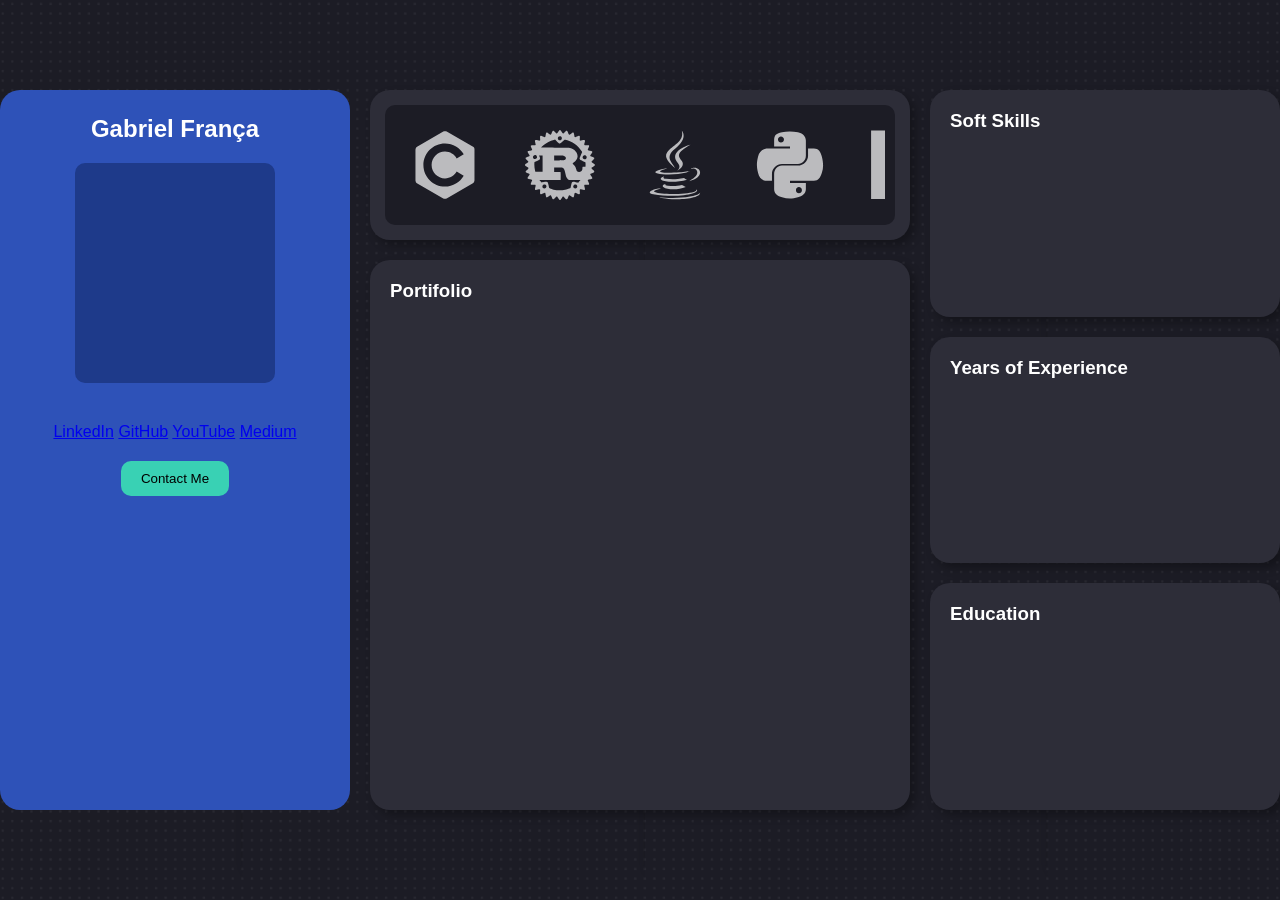
<file: index.html>
<!DOCTYPE html>
<html lang="pt-BR">
<head>
    <meta charset="UTF-8">
    <meta name="viewport" content="width=device-width, initial-scale=1.0">
    <title>Portfolio</title>
    <link rel="stylesheet" href="css/style.css">
</head>

<body>
    <div class="container">

        <!-- LEFT PANEL -->
        <aside class="profile">
            <h1>Gabriel França</h1>

            <div class="profile-image"></div>
            
            <span class="profile-info"></span>

            <div class="social-media">
                <a href="#">LinkedIn</a>
                <a href="#">GitHub</a>
                <a href="#">YouTube</a>
                <a href="#">Medium</a>
            </div>

            <button class="contact">Contact Me</button>
        </aside>

        <!-- CENTER PANEL -->
        <main class="main">
            <section class="skills card">
                <div class="icon-box">
                    <div class="skills-marquee">
                        <div class="skills-track">
                            <img src="/assets/icons/c.svg">
                            <img src="/assets/icons/rust.svg">
                            <img src="/assets/icons/java.svg">
                            <img src="/assets/icons/python.svg">
                            <img src="/assets/icons/javascript.svg">
                            <img src="/assets/icons/html5.svg">
                            <img src="/assets/icons/css3.svg">
                            <img src="/assets/icons/c.svg">
                            <img src="/assets/icons/rust.svg">
                            <img src="/assets/icons/java.svg">
                            <img src="/assets/icons/python.svg">
                            <img src="/assets/icons/javascript.svg">
                            <img src="/assets/icons/html5.svg">
                            <img src="/assets/icons/css3.svg">
                        </div>
                    </div>
                </div>
            </section>

            <section class="portfolio card">
                <h3>Portifolio</h3>
            </section>
        </main>

        <!-- RIGHT PANEL -->
        <aside class="right">
            <section class="softskills card">
                <h3>Soft Skills</h3>
            </section>

            <section class="blog card">
                <h3>Years of Experience</h3>
            </section>

            <section class="education card">
                <h3>Education</h3>
            </section>
        </aside>
    </div>
</body>

</html>
</file>
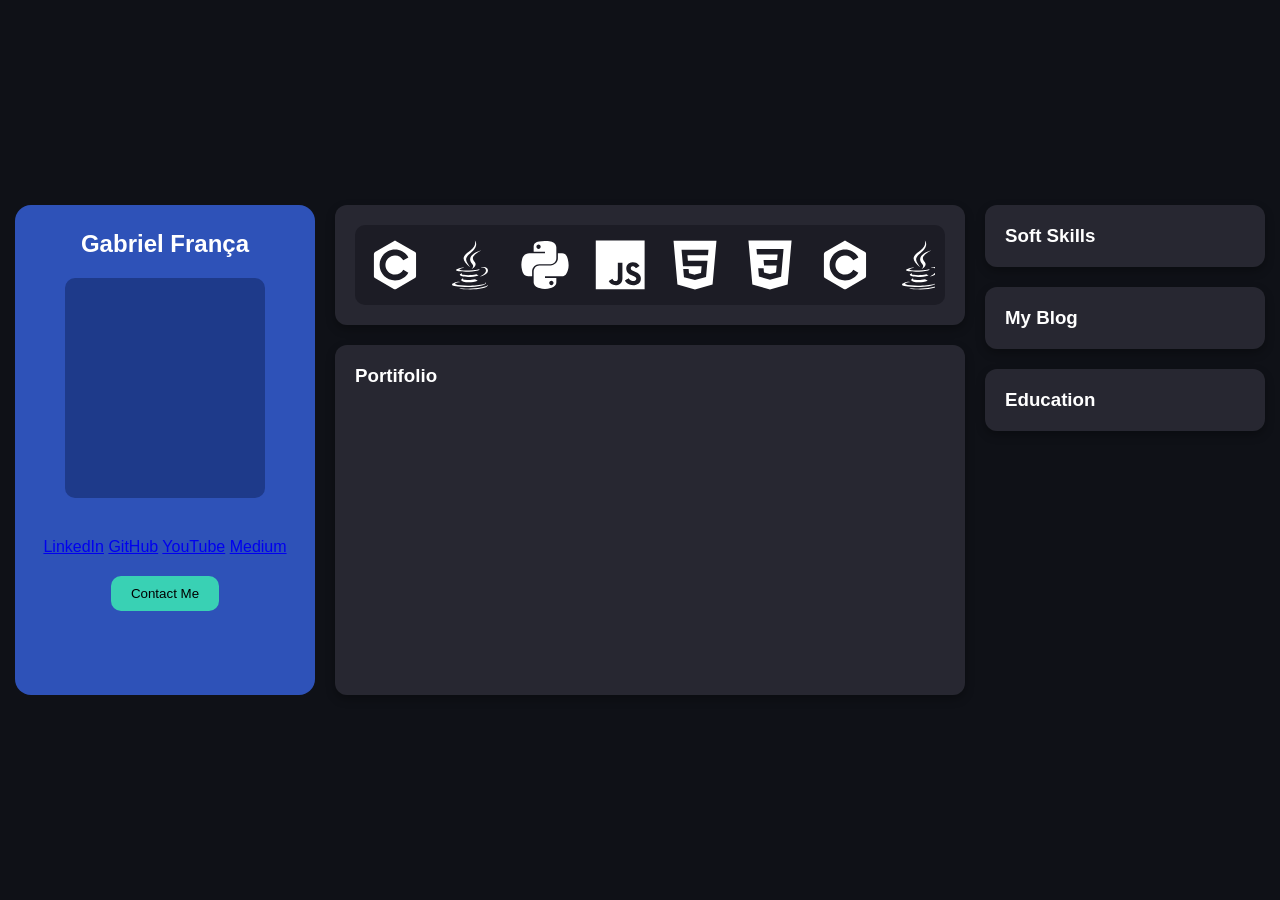
<file: html/index.html>
<!DOCTYPE html>
<html lang="pt-BR">
<head>
    <meta charset="UTF-8">
    <meta name="viewport" content="width=device-width, initial-scale=1.0">
    <title>Portfolio</title>
    <link rel="stylesheet" href="css/style.css">
</head>

<body>
    <div class="container">

        <!-- LEFT PANEL -->
        <aside class="profile">
            <h1>Gabriel França</h1>

            <div class="profile-image"></div>
            
            <span class="profile-info"></span>

            <div class="social-media">
                <a href="#">LinkedIn</a>
                <a href="#">GitHub</a>
                <a href="#">YouTube</a>
                <a href="#">Medium</a>
            </div>

            <button class="contact">Contact Me</button>
        </aside>

        <!-- CENTER PANEL -->
        <main class="main">
            <section class="skills card">
                <div class="icon-box">
                    <div class="skills-marquee">
                        <div class="skills-track">
                            <img src="/assets/icons/c.svg">
                            <img src="/assets/icons/java.svg">
                            <img src="/assets/icons/python.svg">
                            <img src="/assets/icons/javascript.svg">
                            <img src="/assets/icons/html5.svg">
                            <img src="/assets/icons/css3.svg">
                            <img src="/assets/icons/c.svg">
                            <img src="/assets/icons/java.svg">
                            <img src="/assets/icons/python.svg">
                            <img src="/assets/icons/javascript.svg">
                            <img src="/assets/icons/html5.svg">
                            <img src="/assets/icons/css3.svg">
                        </div>
                    </div>
                </div>
            </section>

            <section class="portfolio card">
                <h3>Portifolio</h3>
            </section>
        </main>

        <!-- RIGHT PANEL -->
        <aside class="right">
            <section class="softskills card">
                <h3>Soft Skills</h3>
            </section>

            <section class="blog card">
                <h3>My Blog</h3>
            </section>

            <section class="education card">
                <h3>Education</h3>
            </section>
        </aside>
    </div>
</body>

</html>
</file>
<file: css/style.css>
*{
    margin:0;
    padding:0;
    box-sizing:border-box;
    font-family:sans-serif;
}

body{
    background-image: url("/assets/images/background.png");
    background-size: cover;
    background-position: center;
    background-repeat: no-repeat;

    color:white;
    height: 100vh;

    display:flex;
    justify-content:center;
    align-items:center;
}

.container{
    max-width:1400px;
    width: 100%;
    min-height:80vh;
    display:grid;
    grid-template-columns: 350px 1fr 350px;
    gap:20px;
}

.card{
    background:#2d2d38;
    border-radius:20px;
    padding:20px;
    box-shadow:5px 5px 10px rgba(0,0,0,0.3);
}

.profile{
    background:#2e52b8;
    border-radius:20px;
    padding:25px;
    display:flex;
    flex-direction:column;
    align-items:center;
    gap:20px;
}

.profile-image{
    width:200px;
    height:220px;
    background:#1e3a8a;
    border-radius:10px;
}

.badge{
    background:#39d1b4;
    padding:8px 14px;
    border-radius:8px;
    font-size:12px;
    color:#001;
}

.main{
    display:flex;
    flex-direction:column;
    gap:20px;
    height:100%;
}

.portfolio{
    height:500px;
    flex:1;
}

.right{
    display:flex;
    flex-direction:column;
    gap:20px;
    height:100%;
}

.right .card{
    flex:1;
}

.contact{
    background:#39d1b4;
    border:none;
    padding:10px 20px;
    border-radius:10px;
    cursor:pointer;
}



.skills.card{
    padding:15px;
}

.icon-box {
    background:#1C1C25;
    border-radius:10px;
    padding:10px;

    width:100%;
    min-height:100px;

    display:flex;
    justify-content:center;
    align-items:center;
}

.skills-marquee{
    width: 100%;
    overflow:hidden;
    position:relative;
    height:100px;
}

.skills-track{
    position:absolute;
    display:flex;
    gap:45px;
    margin:15px;
    width:max-content;
    animation:scroll 15s linear infinite;
}

.skills-track img{
    width:70px;
    height:70px;
    filter: brightness(0) invert(1);
    opacity:0.7;
}

.skills-track img:hover{
    opacity:1;
    transform:scale(1.1);
}

@keyframes scroll {
    from{ transform:translateX(0); }
    to{ transform:translateX(-50%); }
}

.skills-track:hover{
    animation-play-state: paused;
}
</file>
<file: html/css/style.css>
*{
    margin:0;
    padding:0;
    box-sizing:border-box;
    font-family:sans-serif;
}

body{
    background:#0f1117;
    color:white;
    height:100vh;
    display:flex;
    justify-content:center;
    align-items:center;
}

.container{
    width:1250px;
    display:grid;
    grid-template-columns: 300px 2fr 280px;
    gap:20px;
}

.card{
    background:rgba(45, 45, 56, 0.8);
    border-radius:12px;
    padding:20px;
    box-shadow:0 4px 10px rgba(0,0,0,0.3);
}

.profile{
    background:#2e52b8;
    border-radius:16px;
    padding:25px;
    display:flex;
    flex-direction:column;
    align-items:center;
    gap:20px;
}

.profile-image{
    width:200px;
    height:220px;
    background:#1e3a8a;
    border-radius:10px;
}

.badge{
    background:#39d1b4;
    padding:8px 14px;
    border-radius:8px;
    font-size:12px;
    color:#001;
}

.main{
    display:flex;
    flex-direction:column;
    gap:20px;
}

.portfolio{
    height:350px;
}

.right{
    display:flex;
    flex-direction:column;
    gap:20px;
}

.contact{
    background:#39d1b4;
    border:none;
    padding:10px 20px;
    border-radius:10px;
    cursor:pointer;
}

.icon-box {
    background:#1C1C25;
    border-radius:10px;
    padding:10px;
    display:flex;
    justify-content:center;
    align-items:center;
}

.skills-marquee{
    width:100%;
    overflow:hidden;
    position:relative;
    height:60px;
}

.skills-track{
    position:absolute;
    display:flex;
    gap:25px;
    margin:5px;
    width:max-content;
    animation:scroll 15s linear infinite;
}

.skills-track img{
    width:50px;
    height:50px;
    flex-shrink:0;
    filter: brightness(0) invert(1);
    transition:0.2s;
}

@keyframes scroll {
    from{ transform:translateX(0); }
    to{ transform:translateX(-50%); }
}

.skills-track:hover{
    animation-play-state: paused;
}
</file>
